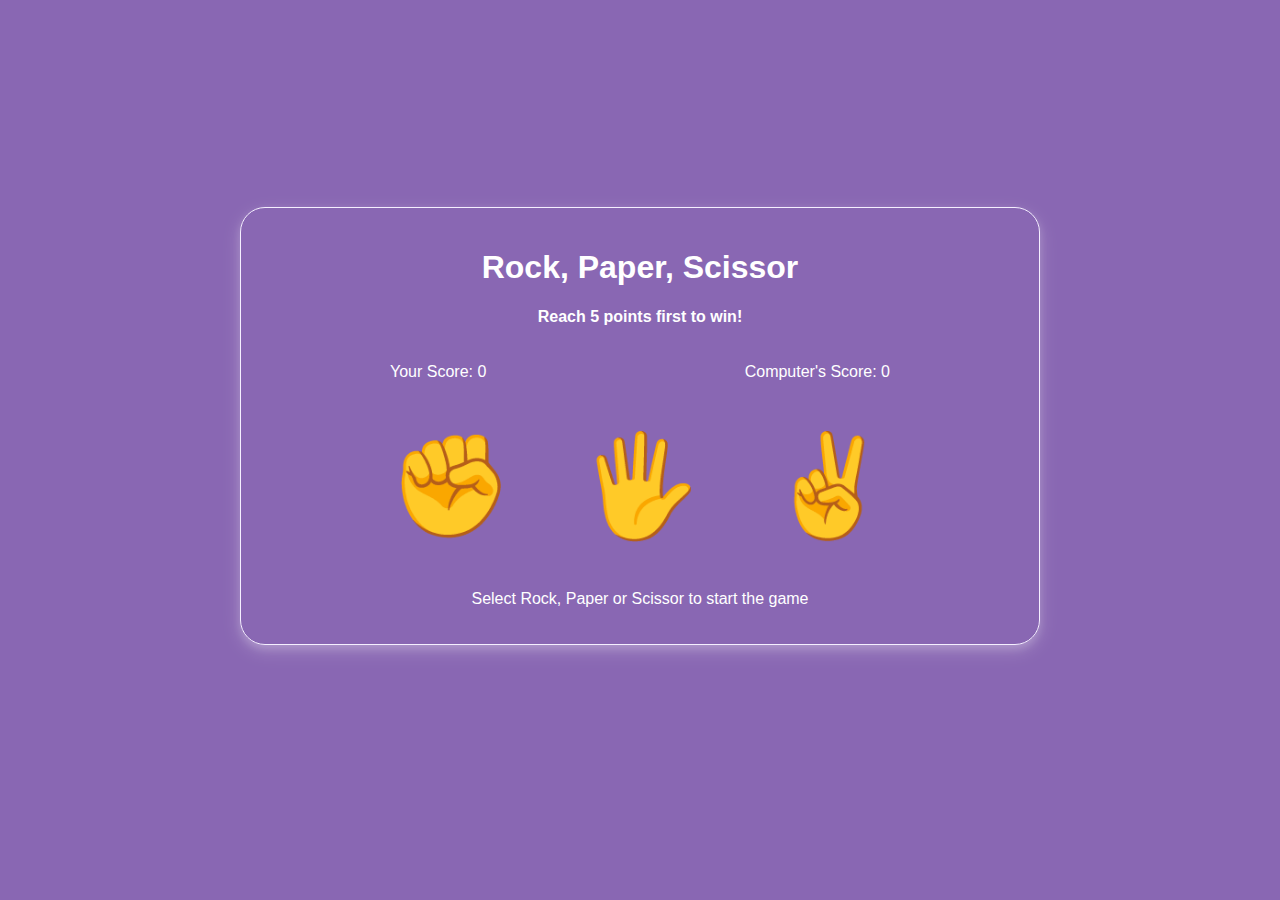
<file: index.html>
<!DOCTYPE html>
<html lang="en">
<head>
    <meta charset="UTF-8">
    <meta name="viewport" content="width=device-width, initial-scale=1.0">
    <title>Rock, Paper, Scissor</title>
    <link rel="stylesheet" href="css/styles.css">
</head>
<body>
    <!-- Div conatiner -->
    <div class="container">
        <h1>Rock, Paper, Scissor</h1>
        <h4>Reach 5 points first to win!</h4>
        <!-- Score variable -->
        <div class="scores">
            <p id="humanScore">Your Score: 0</p>
            <p id="computerScore">Computer's Score: 0</p>
        </div>
        <!-- 3 Buttons -->
        <div class="buttons">
            <button id="rock">✊</button>
            <button id="paper">🖐</button>
            <button id="scissor">✌️</button>
        </div>
        <!-- div for displaying messages -->
        <div>
            <p class="messages">Select Rock, Paper or Scissor to start the game</p>
        </div>
    </div>
    <script src="main.js">
    </script>
</body>
</html>
</file>
<file: css/styles.css>
:root {
    --main-color: #8967B3;
}

body {
    background-color: var(--main-color);
    color: white;
    font-family: Arial, Helvetica, sans-serif;
    font-size: 16px;
    text-align: center;
}

/* Main container */
.container {
    width: 60%;
    margin: auto;
    margin-top: 23vh;
    padding: 20px;
    border: 1px solid #F5EFFF; /* Delete this or give a blurred, pop up effect*/
    box-shadow: 0 4px 8px 0 rgba(255, 255, 255, 0.2), 0 6px 20px 0 rgba(255, 255, 255, 0.19);
    border-radius: 25px;
}

/* Scores */
.scores {
    display: flex;
    justify-content: space-around;
}

/* Buttons */
button {
    background-color: var(--main-color);
    border: None;
    font-size: 100px;
    padding: 10px;
    margin: 20px;
    cursor: pointer;
}


/* Messages */
</file>
